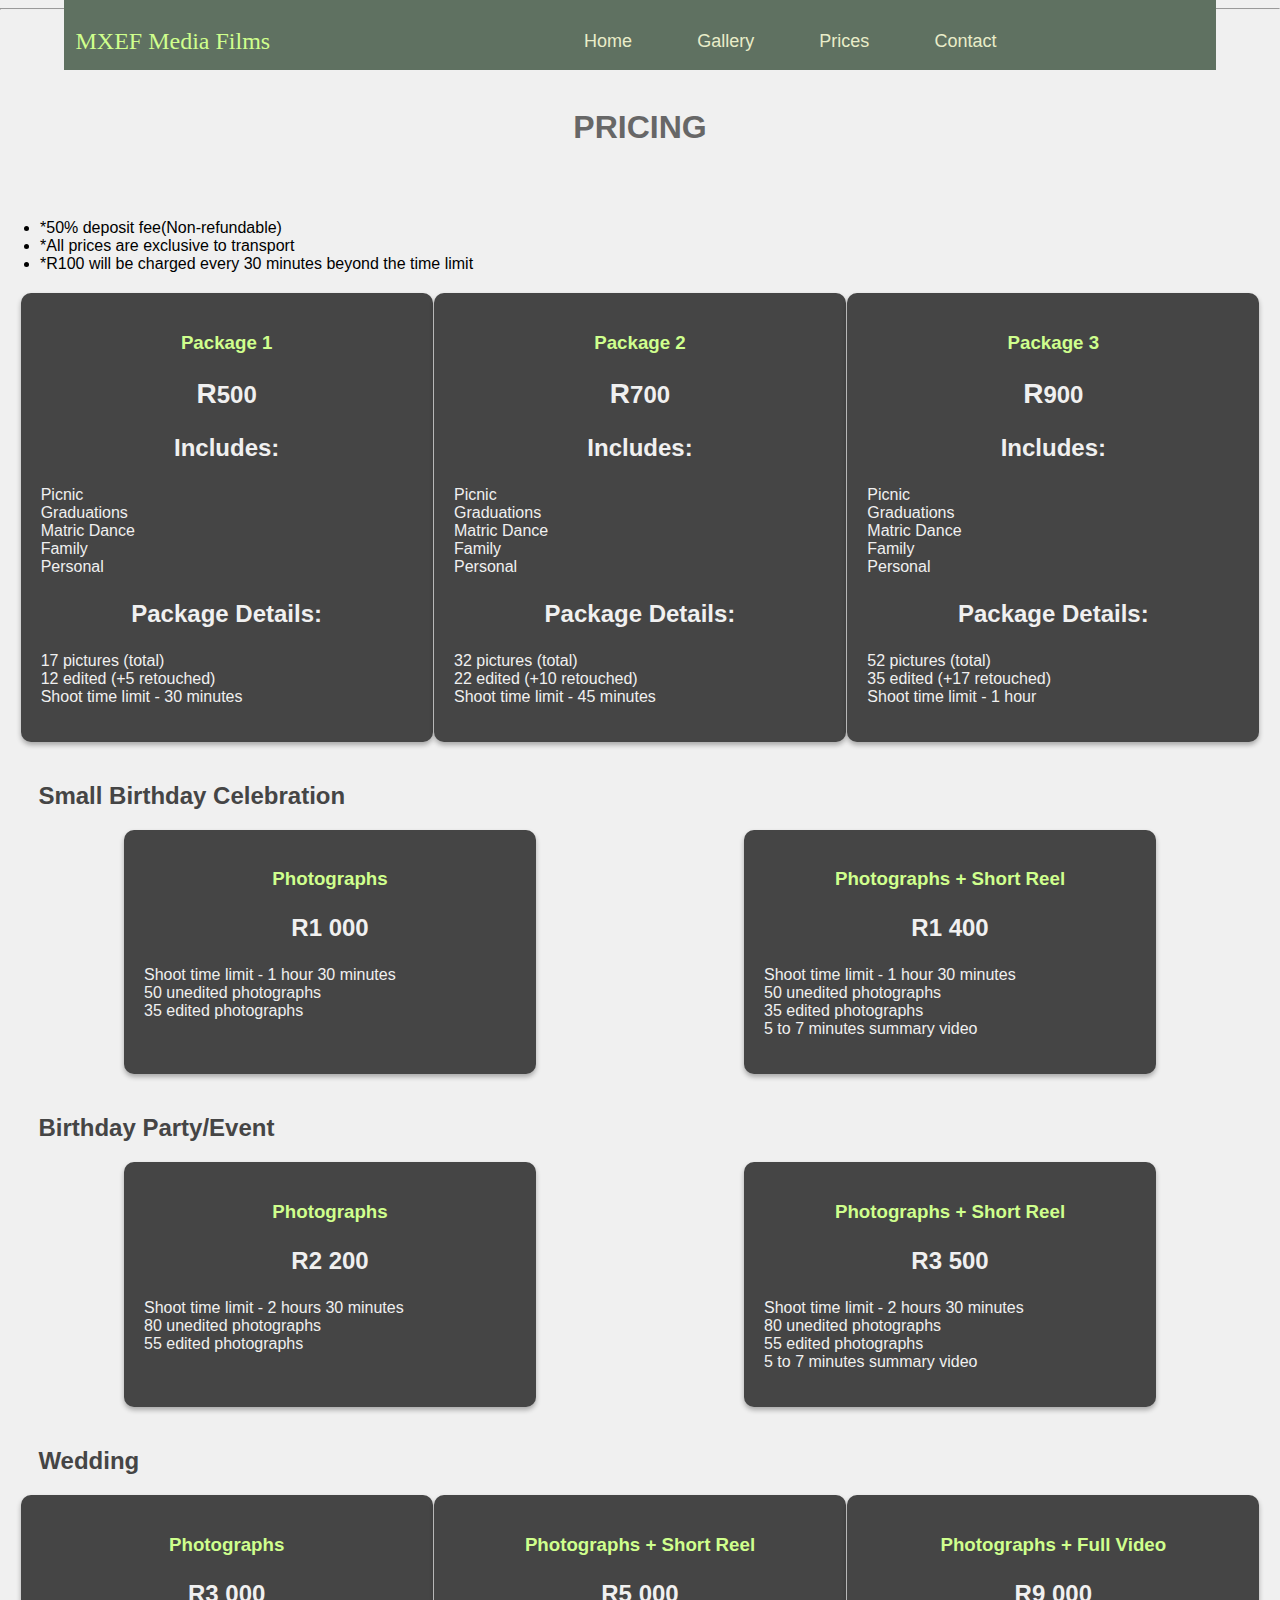
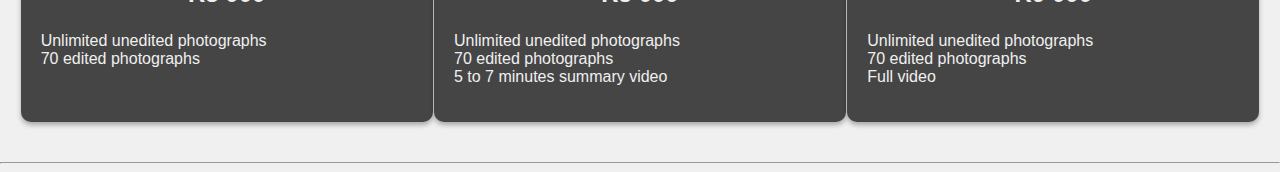
<file: MXEF-Media-Films-main/MXEF-Media-Films-main/prices.html>
<!DOCTYPE html>
<html lang="en">

<head>
    <title>Document</title>
    <link rel="stylesheet" href="styles.css">
</head>

<body>

    <nav id="nav">
        <input title="input" type="checkbox" id="myCheckBox" class="navCheckBox">
        <label for="myCheckBox" class="checkBtn">
            <i class="fas fa fa-bars"></i>
        </label>
        <label class="brand" href="#">MXEF Media Films</label>
        <ul id="listB">
            <li class="link"><a class="active" href="index.html">Home</a></li>
            <li class="link"><a href="gallery.html">Gallery</a></li>
            <li class="link"><a href="prices.html">Prices</a></li>
            <li class="link"><a href="contact.html">Contact</a></li>
        </ul>

    </nav>
    <!--Price-->
    <hr>
    <h1 id="pricing">PRICING</h1>

    <ul id="terms-and-conditions">
        <li>*50% deposit fee(Non-refundable)</li>
        <li>*All prices are exclusive to transport</li>
        <li>*R100 will be charged every 30 minutes beyond the time limit</li>
    </ul>
    <div class="pricing">
        <div class="package">
            <h3>Package 1</h3>
            <p><span style="font-size: 28px;">R</span>500</p>
            <div class="package-details">
                <p>Includes:</p>
                <ul>
                    <li>Picnic</li>
                    <li>Graduations</li>
                    <li>Matric Dance</li>
                    <li>Family</li>
                    <li>Personal</li>
                </ul>

                <p>Package Details:</p>
                <ul>
                    <li>17 pictures (total)</li>
                    <li>12 edited (+5 retouched)</li>
                    <li>Shoot time limit - 30 minutes</li>
                </ul>

            </div>
            <div class="toggle-button">Show Details</div>
        </div>
        <div class="package">
            <h3>Package 2</h3>
            <p><span style="font-size: 28px;">R</span>700</p>
            <div class="package-details">
                <p>Includes:</p>
                <ul>
                    <li>Picnic</li>
                    <li>Graduations</li>
                    <li>Matric Dance</li>
                    <li>Family</li>
                    <li>Personal</li>

                </ul>
                <p>Package Details:</p>
                <ul>
                    <li>32 pictures (total)</li>
                    <li>22 edited (+10 retouched)</li>
                    <li>Shoot time limit - 45 minutes</li>
                </ul>
            </div>
            <div class="toggle-button">Show Details</div>
        </div>
        <div class="package">
            <h3>Package 3</h3>
            <p><span style="font-size: 28px;">R</span>900</p>
            <div class="package-details">
                <p>Includes:</p>
                <ul>
                    <li>Picnic</li>
                    <li>Graduations</li>
                    <li>Matric Dance</li>
                    <li>Family</li>
                    <li>Personal</li>
                </ul>
                <p>Package Details:</p>
                <ul>
                    <li>52 pictures (total)</li>
                    <li>35 edited (+17 retouched)</li>
                    <li>Shoot time limit - 1 hour</li>
                </ul>
            </div>
            <div class="toggle-button">Show Details</div>
        </div>
    </div>

    <h2 class="pricingH3">Small Birthday Celebration</h2>
    <div class="pricing">
        <div class="package">
            <h3>Photographs</h3>
            <p>R1 000</p>
            <ul>
                <li>Shoot time limit - 1 hour 30 minutes</li>
                <li>50 unedited photographs</li>
                <li>35 edited photographs</li>
            </ul>
        </div>
        <div class="package">
            <h3>Photographs + Short Reel</h3>
            <p>R1 400</p>
            <ul>
                <li>Shoot time limit - 1 hour 30 minutes</li>
                <li>50 unedited photographs</li>
                <li>35 edited photographs</li>
                <li>5 to 7 minutes summary video</li>
            </ul>
        </div>
    </div>

    <h2 class="pricingH3">Birthday Party/Event</h2>
    <div class="pricing">
        <div class="package">
            <h3>Photographs</h3>
            <p>R2 200</p>
            <ul>
                <li>Shoot time limit - 2 hours 30 minutes</li>
                <li>80 unedited photographs</li>
                <li>55 edited photographs</li>
            </ul>
        </div>
        <div class="package">
            <h3>Photographs + Short Reel</h3>
            <p>R3 500</p>
            <ul>
                <li>Shoot time limit - 2 hours 30 minutes</li>
                <li>80 unedited photographs</li>
                <li>55 edited photographs</li>
                <li>5 to 7 minutes summary video</li>
            </ul>
        </div>
    </div>

    <h2>Wedding</h2>
    <div class="pricing">
        <div class="package">
            <h3>Photographs</h3>
            <p>R3 000</p>
            <ul>
                <li>Unlimited unedited photographs</li>
                <li>70 edited photographs</li>
            </ul>
        </div>
        <div class="package">
            <h3>Photographs + Short Reel</h3>
            <p>R5 000</p>
            <ul>
                <li>Unlimited unedited photographs</li>
                <li>70 edited photographs</li>
                <li>5 to 7 minutes summary video</li>
            </ul>
        </div>
        <div class="package">
            <h3>Photographs + Full Video</h3>
            <p>R9 000</p>
            <ul>
                <li>Unlimited unedited photographs</li>
                <li>70 edited photographs</li>
                <li>Full video</li>
            </ul>
        </div>
    </div>
    <hr>
</body>

</html>
</file>
<file: MXEF-Media-Films-main/MXEF-Media-Films-main/styles.css>
/* reset default margin */
body {
    margin: 0;
    font-family: 'Segoe UI', Tahoma, Geneva, Verdana, sans-serif;
background-color: #f0f0f0
}

/* adjust margin for h1 */
h1 {
    margin-top: 3rem;
}

/* flex container */
#main {
   /* display: flex; */
   height: 100vh;
   background-image: linear-gradient(to right, #fff, #5F7161, #000);
}

/* branding styles */
.brand {
    color: #CFFF8D;
    font-family: 'Bruno Ace', cursive;
    position: absolute;
    left: 1%;
    font-size: 1.5rem;
    align-items: center;
   
}

/* left background */
#back1 {
    width: 50%;
    height: 100vh;
    background-image: linear-gradient(to right, #fff, #5F7161);
}

/* right background */
#back2 {
    width: 50%;
    height: 100vh;
    background-image: linear-gradient(to right, #CFFF8D, #5F7161, #000);
    color: #fff;
    font-family: 'Segoe UI', Tahoma, Geneva, Verdana, sans-serif;
    text-align: center;
}

/* navigation list styles */
#list {
    display: flex;
    text-align: center;
   justify-content: space-around;
    margin: 0 30%;
    list-style: none;
    font-size: large;
    margin-top: 3rem;
    font-weight: bold;
}

/* bottom navigation list styles */
#listB {
    display: flex;
   
    justify-content: space-between;
    font-family: Arial, Helvetica, sans-serif;
    list-style: none;
    font-size: large;
}

/* anchor link styles */
a {
    color: #E9EDC9;
    text-decoration: none;
}

/* anchor link hover styles */
a:hover {
    color: #CFFF8D;
}

/* z-index container styles */
#zIndex {
 
    position: absolute;
    left: 5%;
    top: 5%;
    z-index: 1;
    width: 90%;
    background-color: #454545c7;
    min-height: 90vh;
    padding: 1rem;
    margin-bottom: 0;
    
}


/* circle effect on z-index container */
#zIndex::before {
    content: "";
    position: absolute;
    top: 212px;
    left: 265px;
    height: 120px;
    width: 120px;
    background-color: #CFFF8D;
    border-radius: 50%;
    filter: blur(23px);
}
.card{
  background-color: transparent;
}


/* bold text on hover for specific links */
.secLink:hover, .firstLink:hover, .thirdLink:hover {
    font-weight: bold;
}

/* navigation link container styles */
.link {
    font-family: Arial, Helvetica, sans-serif;
    margin: 0 15%;
}
.links{
  -webkit-user-select: none;
  user-select: none;
}
/* navigation container styles */
 #nav {
    display: flex;
position:fixed;
margin: 0 5%;
top: 0;
z-index: 2;
background-color: #5F7161;
justify-content: center;
padding-top:1% ;
width: 90%;
    align-items: center;
    /* margin-top: 1.25rem; */
    -webkit-user-select: none;
    user-select: none;
}

.ujFlat{
  margin-top: 2rem;
  height: 190px;
  width: 100%;
  opacity: 0.79;
  
 
}

/* styling for left content area */
#content1 {
    width: 100%;
    color: #fff;
    
    
  
}
#content1 h1 {
  margin-top: 6rem;
  font-size: 2rem;
  color:#CFFF8D;
  position: absolute;
    left: 20%;
    top: 10%;
    z-index: 0;
  
}

/* styling for right content area */

#mainContent{
    display: flex;
   max-height: 200px; 
}

#content2{
  padding: 0 9%;
}

/* style the images in the content2 div */
#content2 img {
    max-width: 100%;
    height: auto;
    display: block;
    
    
    margin: 0 auto;
  }
  
  /* add a container to the images to limit their size */
  .image-container {
    max-width: 100%;
    height: auto;
    overflow: hidden;
  }
  
 
  
  .grass img {
    object-fit: cover; /* adjust the way the image fits into the container */
    height: 70%; /* set the height of the image to 100% of the container */
    width: 60%; /* set the width of the image to 100% of the container */
    border-radius: 39px;
    opacity: 0.70;
  }
  .serviceHead{text-align: center;
    color: #fff;
    margin-top: 0;
  }
  .serviceHead h1{
    color: #fff;
    font-size:25px;
    
  }
  
  /* adjust the size of the smilingWoman image */
  .smilingWoman img {
    width: 20%;
    margin: 0 auto;
    border-radius: 100%;
    position: absolute;
    z-index: 0;
    top: 100px;
    border: 10px solid #000;
  }

  .row h5{
    color: #CFFF8D;
    font-size: 13.5px;
  }

  .card{
    color: #fff;
    border: none;
   
    
  text-align: center;
   
  }
  .workButton{
  margin-top: 2%;
  }
  .card-body {
    display: flex;
    align-items: center;
    justify-content: center;
    flex-direction: column;
  }
  .btn {
    -webkit-border-radius: 10;
    -moz-border-radius: 10;
    border-radius: 0;
    font-family: Arial;
    color: #5F8D4E;
  
   background-color: #454545;
 
    border: solid #5F8D4E 2px;
    text-decoration: none;
    
  }
  ion-icon{
    margin-bottom: 1rem;
  }
  .btn:hover {
    background: #5F8D4E;
    text-decoration: none;
  }

.myBtn{
  padding: 0 9.4%;
}
 .serviceIcons{
  font-size: 1.6rem;
  color: #CFFF8D;
 }
 .galleryHeading{
  text-align: center;
  color: #454545;
  opacity: 0.8;
 }
 
 .galleryNav a{
  color:#454545 !important ;
 }
 .galleryNav{
   
  padding: 0 3%;
  border-radius: 0;
  
 }
#contactPage h1{
  color: #454545;
  opacity: 0.8;
}
#pricing{
  color: #454545;
  opacity: 0.8;
  text-align: center;
}

 #contactPage{
  padding: 2% 5%;

  text-align: center;
  
 }
 #contactPage h5{
  color: #454545;
  padding: 2%;
  
}

.emailBtn{
  background-color: #fff;
  width: 8rem;
  height: 3rem;
}
.emailIcon{
  font-size: 40px;
 height: 2rem;
  align-items: center;
  justify-content: center;
  color: #454545 ;

 }
 .contactForm{
  width: 50%;
  padding: 3%;
  text-align: left;
 }
 .contactForm .h5Start{
 color: #5F8D4E !important;
 }
 #contactBtns{
  align-items: center;
  justify-content: center;
  display: flex;
 }
 .wappBtn{
  margin-left: 2rem;
 }

 footer{
  border-top: 10px solid #CFFF8D;
  color: #fff;
  padding: 2% 10%;
  text-align: center;
   background-color: #454545;
 }
 .contactBtn2{
  border-radius: 0;
 }

 .footerIcon{
 font-size: 1.65rem;
 margin: 0 1rem;
 }

 .priceH1{
  color: #454545;
text-align: center;
opacity: 0.8;
}
#pricing{


  padding: 4% 10%;
}

#contactFlex{
  display: flex;
  padding: 3%;
}
.blankPage{

  width: 50%;
}
.map{
  border: 10px 0 solid #454545;
}

h2{
  
  color: #454545;
  border-radius: 0;
  padding: 0 3%;
}

#optPanel{
  display: flex;
}

.panel{
  margin-top: 0 !important;

}


.imageSize{
  height: 250px;
  width: 350px;
  overflow: hidden;
  border: 15px solid #fff;
  box-shadow: 0 3px 5px rgba(0, 0, .3);
  margin: 20px;
}




#mediaBox{
  padding: 2% 4.75%;
  color: #454545;
 }

.image-container{
  box-sizing: border-box;
  padding-bottom: 100px;
  align-items: center;
  justify-content: center;
  transition:all .2s cubic-bezier(.34,1.12,.68,1.31);
}


#mediaBox .controls{
align-items: center;

flex-wrap: wrap;
}
#mediaBox .controls .toggBtns{
padding: 3% 1.75%;
margin: 1.2rem 0;
  box-shadow: 0 3px 5px rgba(0,0,0,.3);
  cursor: pointer;
 
  -webkit-user-select: none;
  user-select: none;
}

#mediaBox .controls .toggBtn{
  padding: 3% 1.75%;
  margin: 1.2rem 0;
    box-shadow: 0 3px 5px rgba(0,0,0,.3);
    cursor: pointer;
    -webkit-user-select: none;
    user-select: none;
  }

#mediaBox .controls .toggBtns.active{
background-color: #C7F2A4;
color: #fff;
}

#mediaBox .controls .toggBtn.active{
  background-color: #C7F2A4;
  color: #fff;

  }
  

#mediaBox .image-container{
  display: flex;
  justify-content: center;
  align-items: center;
  flex-wrap: wrap;

}
.links{
  cursor: pointer;
}

#back2 #list .links.active{
  text-decoration: underline 5px solid;
  color: #CFFF8D;
  
  }
.animate{
  animation: transitionIn 2s;
}

@keyframes transitionIn {

  from {
    opacity: 0;
    transform: translateX(-1000px);
  }

  to {
    opacity: 1;
    transform: translateY(0px);
  }
  
}

.pricing-container {
  display: flex;
  justify-content: center;
  align-items: center;
  gap: 2rem;
  color: #454545;
}

.pricing-plan {
  flex: 1;
  color: #454545 !important;
  padding: 20px;
  background-color: #fff;
  box-shadow: 0 3px 5px rgba(0,0,0,.3);
  text-align: center;
}

.plan-title {
  font-size: 24px;
  font-weight: bold;
  margin-bottom: 10px;
  color: #454545 !important;
}

.plan-price {
  color: #454545;
  text-align: left;
  font-size: 48px;
  font-weight: bold;
  margin-bottom: 10px;
}

.plan-features {
  list-style: none;
  padding: 0;
  margin: 0;
}

.plan-features li {
  margin-bottom: 20px;
}
.twoImgs{
  display:contents;
}

@media (max-width: 960px) {
  .pricing-container {
    flex-direction: column;
    height: 100%;
  }
}

#pricing li{
  text-align: left;
  list-style:none;
  margin-left: 1rem;
}

#pricing p{
  margin-top: 2rem;
 
 
}
/* hmmm */
/* MOBILE RESPONSIVE */

.checkbtn{
  font-size: 30px;
  color: #fff;
  float: right;
  cursor: pointer;
  line-height: 80px;
  margin-right: 40px;
}
#check{
  display: none;
}

@media (max-width: 952px) {
  label.brand{
    font-size: 20px;
    padding-left: 50px;
  }
  nav ul li{
    font-size: 16px;
  }

}

@media (max-width: 952px) {

#content1 h1{
  text-align: center;
}
.link{
  margin: 0;
}
  #main{display: none;}
  .ujFlat{
    margin: 0;
    height: 140%;
    width: 100%;
    opacity: 0.9;
    
    
   
  }
#zIndex{
display:block;
position: initial;
width: 100%;
font-size: 15px;
    padding:0
}
#zIndex .btn{
  font-size: 15px;
}
#nav{width: 100%;
  margin: 0;
  padding: 0;
    position:sticky;
    
  -webkit-backdrop-filter:blur(8px);
backdrop-filter: blur(8px);
background-color: rgba(0, 0, 0, 0.5)
}
.brand{
  font-size: 8px;
}


#zIndex::before {
left:0px;
  top: 300px;

}

#content1 h1 {
  margin-top: 3rem;
  font-size: 1.25rem;
max-width: 320px;
    left: 8%;
    top: 10%;
opacity:0.78
  
}


/* GALLERY */

.galleryHeading{
  font-size: 20px;
}
#mediaBox li{
  font-size: 16px;
}
#mediaBox h2{
  font-size: 16px;
}

.workBtn{
  display: none;
}
.serviceHead h1{
  font-size: 22px;
}

.imageSize{
  height: 150px;
  width: 180px;
  overflow: hidden;
  border: 8px solid #fff;
  box-shadow: 0 3px 5px rgba(0, 0, .3);
  margin: 10px;
}
.media-container{
  justify-content: center;
  align-items: center;
  display: block;
  flex-direction: column;
  
}
.media-container a:not(:last-child) {
  margin-right: 10%;
}

.twoImgs{
  margin-left:0;
  display:flex;
  width: 100%;
}
.twoImgs img {
  width: 100%;
  max-width: 100%;
}
#list{
display: flex;
text-align: center;
justify-content: space-between;
margin: 0;
margin-top: 0;
flex-wrap: nowrap;
}
.galleryNav{
  padding: 0;
 }
 .toggBtns{
  padding: 0;
  margin: 0;
    box-shadow: 0 3px 5px rgba(0,0,0,.3);
    cursor: pointer;
   
    -webkit-user-select: none;
    user-select: none;
  }

  

/* PACKAGES */


.pricing-plan{
  align-items:normal;
  width: 75%;
 
}


/* CONTACT */

iframe{
  height:250px;
  width:200%;
  justify-content: center;
  align-items: center;
  margin: 0 auto;
}
#contactFlex{
  display: block;
}
.map{
  justify-content: center;
  align-items: center;
  padding: 0;
  width: 100%;
}
.contactForm{
  text-align: center;
  width: 100%;
}
#contactBtns ion-icon{
  font-size: 30px;
}
FOOTER
.footerIcon{
  font-size: 2rem;
  margin: 0 1rem;
}
}

/* NAVBARRR */
.checkBtn{
  font-size: 30px;
  color: white;
  float: right;
  line-height: 80px;
  margin-left: 80%;
  cursor: pointer;
  display: none;
  
}
.navCheckBox{
   display: none;
}


@media screen and (max-width: 952px) {
  label.brand{
    font-size: 21px;
    padding: 0;
    margin: 0;
  }
 
  .row{
    margin-left:0 ;
    margin-right:0 ;
  }
  nav ul li a{
    font-size: 16px;
  }
}

@media screen and (max-width: 959px) {
  .checkBtn{
    display: block;
  }
 nav ul {
    position: absolute;
  width: 100%;
height: 100vh;
-webkit-backdrop-filter:blur(8px);
backdrop-filter: blur(8px);
background-color: rgba(0, 0, 0, 0.5);
  
  top:80px;
  left: -100%;
  text-align: center;
  transition: all .5s;
}




#listB{
  display:block;
  text-align: center;
}
nav ul li {
  display: block;
  margin: 50px 0;
  line-height: 500%;
}
nav ul li a{
    color: white;
    font-size: 20px;
    text-transform: uppercase;
  }
 nav .link a:hover{
    color: #000;
    transition: .5s;
    padding: 3% 7%;
    background-color: #fff;
  }
  #myCheckBox:checked~ul{
left: 0;
  }
}




.pricing {
  display: flex;
  justify-content: space-around;
  margin: 20px;
    background-color:#f0f0f0
  
}

.toggle-button {
  cursor: pointer;
  font-weight: bold;
  color: black;
    padding: 0 2%;
  border-radius: 10px;
      background-color:white;
    box-shadow:   0 3px 5px rgba(0, 0, .3);

}

.package {
  text-align: center;
  padding: 20px;
  background-color: #454545c7;
  color: #f0f0f0;
  border-radius: 2.3px;
  flex-basis: 30%;
  margin-bottom: 20px;
}

.package h3 {
  text-align: center;
}

.package ul {
  list-style: none;
  padding: 0;
  text-align: left;
}

.package p {
  font-size: 24px;
  font-weight: bold;
}

/* Styles for mobile */
@media only screen and (max-width: 600px) {
  .pricing {
    flex-direction: column;
    align-items: center;
    margin: 0;
  }

  .package {
    flex-basis: 90%;
  }

  .package-details {
    display: none;
  }


    .toggle-button {
      cursor: pointer;
      font-weight: bold;
      color: #333333;
      padding: 5px 10px;
      border-radius: 5px;
      background-color: #f0f0f0;
      box-shadow: 0 3px 5px rgba(0, 0, 0, 0.3);
      transition: all 0.3s ease;
    }
    .toggle-button:hover {
      background-color: #e0e0e0;
    }
}
   @media only screen and (min-width: 601px) {
  .toggle-button {
    display: none;
  }
}
.package h3{
  color: #CFFF8D;
}


.common-info {
  background-color: #f0f0f0;
  padding: 20px;
  margin-bottom: 20px;
  border-radius: 10px;
  text-align: center;
  box-shadow: 0 3px 5px rgba(0, 0, 0, 0.3);
}

.common-info p {
  margin: 0;
  font-size: 16px;
  color: #333333;
}

.common-info ul {
  list-style: none;
  padding: 0;
  margin-top: 20px;
  margin-bottom: 0;
}

.common-info ul li {
  margin-bottom: 10px;
  color: #333333;
  font-size: 14px;
}

.pricing {
  display: flex;
  justify-content: space-around;
  margin: 20px;
}

.package {
  text-align: center;
  padding: 20px;
  background-color: #454545;
  color: #f0f0f0;
  border-radius: 10px;
  flex-basis: 30%;
  margin-bottom: 20px;
  box-shadow: 0 3px 5px rgba(0, 0, 0, 0.3);
  transition: all 0.3s ease;
}

.package:hover {
  transform: translateY(-5px);
}
</file>
